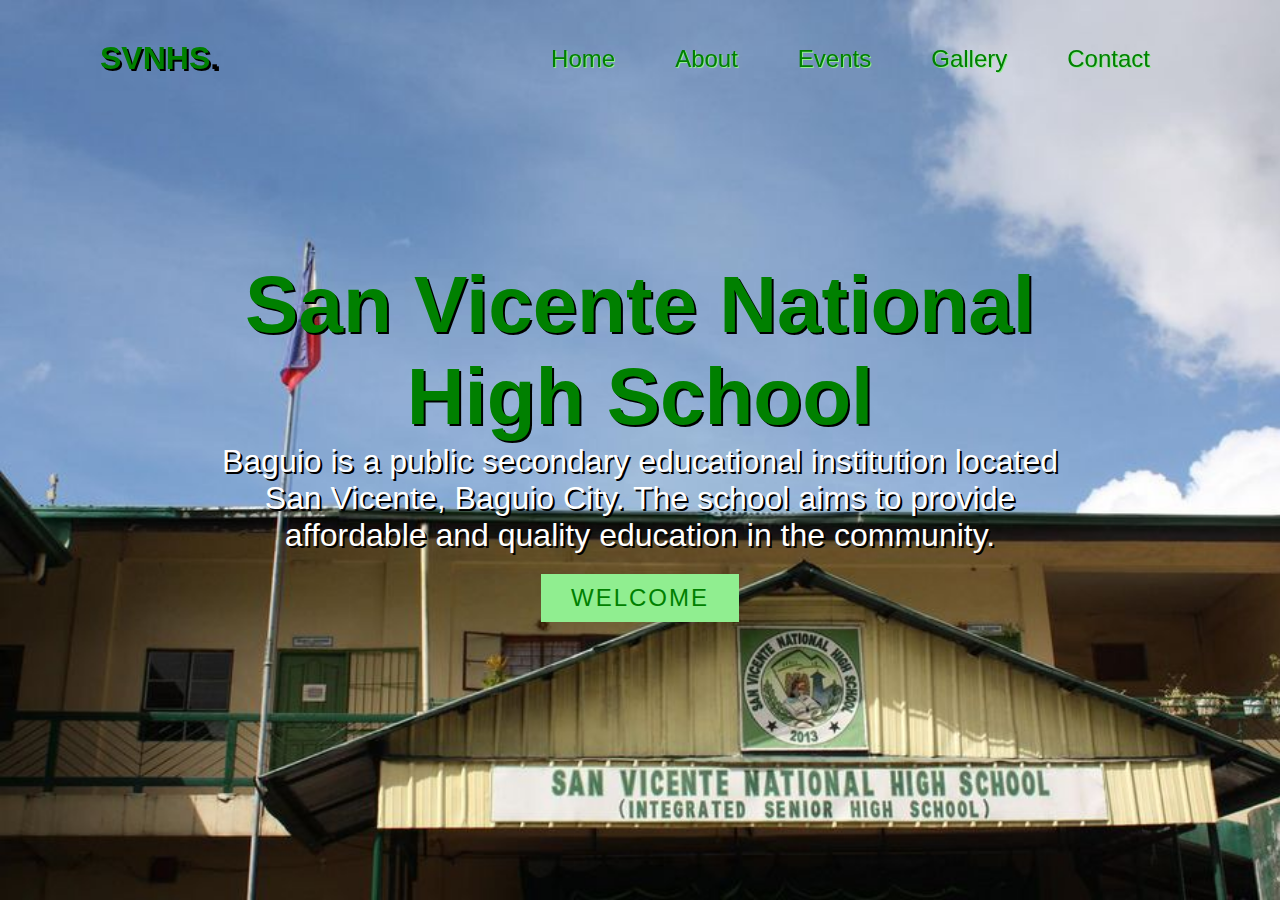
<file: index.html>
<!DOCTYPE html>
<html>
<head>
	<meta charset="UTF-8">
	<meta name="viewport" content="width=device-width, initial-scale=1.0">
	<title> High School Alma Mater </title>
	<link rel="stylesheet" href="style.css">
</head>
<body>
	<header>
		<a href="#" class="logo">SVNHS<span>.</span></a>
		<div class="menuToggle" onclick="toggleMenu();"></div>
		<ul class="navigation">
			<li><a href="home.html" onclick="toggleMenu();"></>Home</a><li>
			<li><a href="about.html" onclick="toggleMenu();"></>About</a><li>
			<li><a href="events.html" onclick="toggleMenu();"></>Events</a><li>
			<li><a href="gallery.html" onclick="toggleMenu();"></>Gallery</a><li>
			<li><a href="contacts.html" onclick="toggleMenu();"></>Contact</a><li>
		</ul>
	</header>
	<section class="banner" id="banner">
		<div class="content">
			<h2>San Vicente National High School</h2>
			<p>Baguio is a public secondary educational institution located San Vicente, Baguio City. The school aims to provide affordable and quality education in the community.</p>
			<a href="#" class="btn">Welcome</a>
		</div>
	</section>
		<script type="text/javascript">
		window.addEventListener('scroll', function(){
			const header= document.querySelector('header');
			header.classList.toggle("sticky", window.scrollY > 0);
		});
		
		function toggleMenu(){
			const menuToggle = document.querySelector('.menuToggle');
			const navigation = document.querySelector('.navigation');
			menuToggle.classList.toggle('active');
			navigation.classList.toggle('active');
		}
		
	</script>

</body>
</html>
</file>
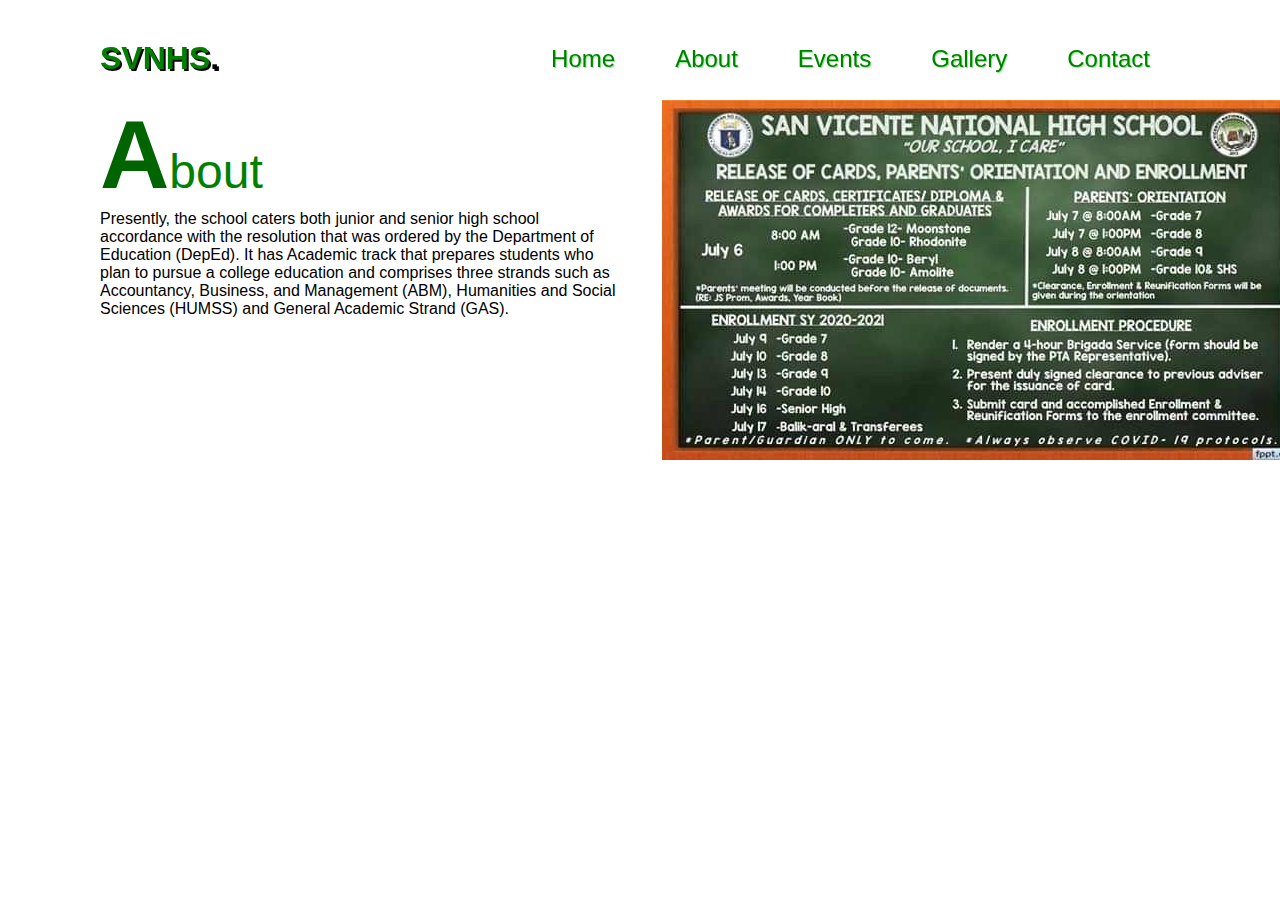
<file: about.html>
<!DOCTYPE html>
<html>
<head>
	<meta charset="UTF-8">
	<meta name="viewport" content="width=device-width, initial-scale=1.0">
	<title> High School Alma Mater </title>
	<link rel="stylesheet" href="style.css">
</head>
<body>
	<header>
		<a href="#" class="logo">SVNHS<span>.</span></a>
		<div class="menuToggle" onclick="toggleMenu();"></div>
		<ul class="navigation">
			<li><a href="home.html" onclick="toggleMenu();"></>Home</a><li>
			<li><a href="about.html" onclick="toggleMenu();"></>About</a><li>
			<li><a href="events.html" onclick="toggleMenu();"></>Events</a><li>
			<li><a href="gallery.html" onclick="toggleMenu();"></>Gallery</a><li>
			<li><a href="contacts.html" onclick="toggleMenu();"></>Contact</a><li>
		</ul>
	</header>
	<section class="about" id="about">
		<div class="row">
			<div class="col50">
				<h2 class="titleText"><span>A</span>bout</h2>
				<p>Presently, the school caters both junior and senior high school accordance with the resolution that was ordered by the Department of Education (DepEd). It has Academic track that prepares students who plan to pursue a college education and comprises three strands such as Accountancy, Business, and Management (ABM), Humanities and Social Sciences (HUMSS) and General Academic Strand (GAS). </p>
			</div>
			<div class="col50">
				<div class"imgBx">
					<img src="images/enrollment.jpg">
				</div>
			</div>
		</div>
	</section>
		<script type="text/javascript">
		window.addEventListener('scroll', function(){
			const header= document.querySelector('header');
			header.classList.toggle("sticky", window.scrollY > 0);
		});
		
		function toggleMenu(){
			const menuToggle = document.querySelector('.menuToggle');
			const navigation = document.querySelector('.navigation');
			menuToggle.classList.toggle('active');
			navigation.classList.toggle('active');
		}
		
	</script>
</body>
</html>
</file>
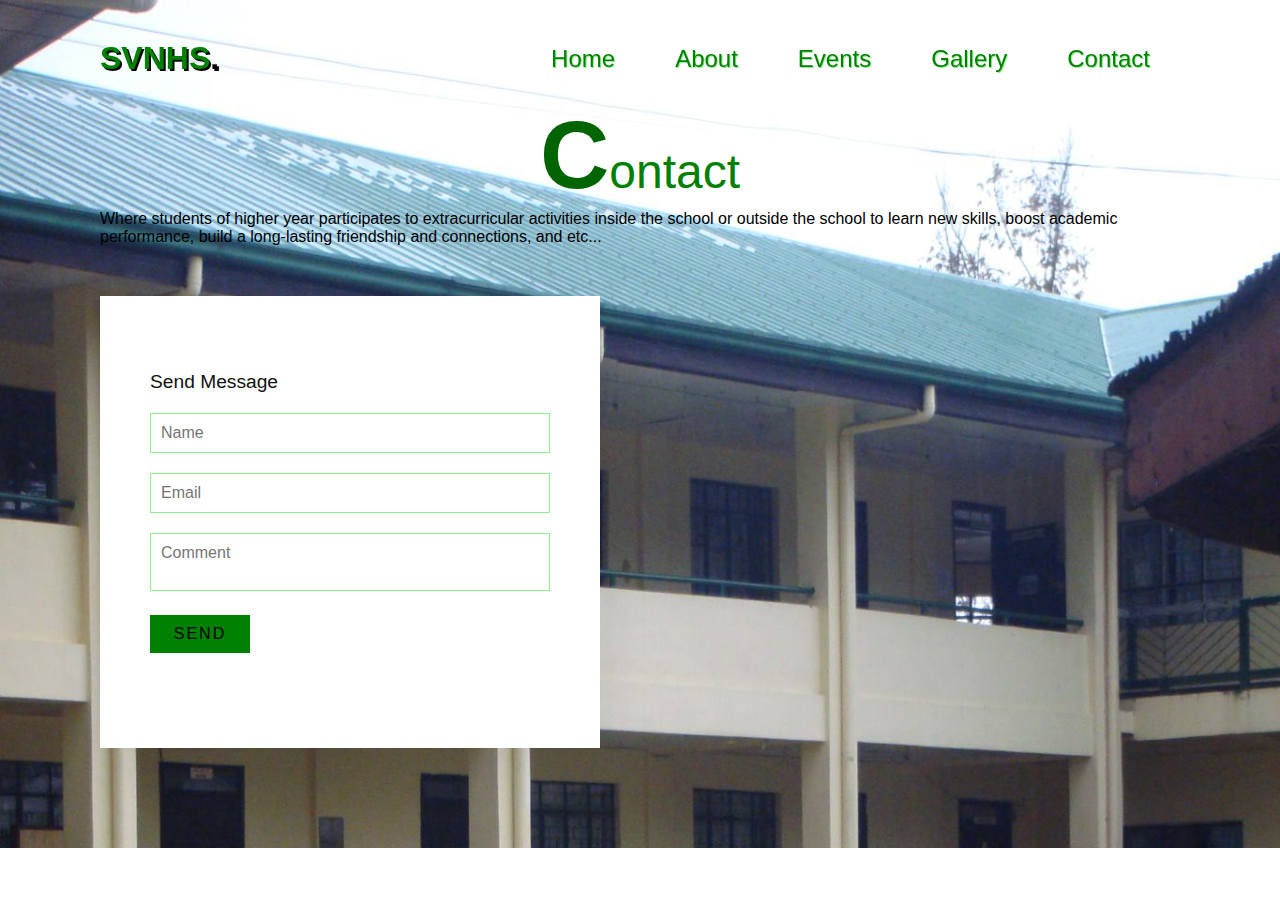
<file: contacts.html>
<!DOCTYPE html>
<html>
<head>
	<meta charset="UTF-8">
	<meta name="viewport" content="width=device-width, initial-scale=1.0">
	<title> High School Alma Mater </title>
	<link rel="stylesheet" href="style.css">
</head>
<body>
	<header>
		<a href="#" class="logo">SVNHS<span>.</span></a>
		<div class="menuToggle" onclick="toggleMenu();"></div>
		<ul class="navigation">
			<li><a href="home.html" onclick="toggleMenu();"></>Home</a><li>
			<li><a href="about.html" onclick="toggleMenu();"></>About</a><li>
			<li><a href="events.html" onclick="toggleMenu();"></>Events</a><li>
			<li><a href="gallery.html" onclick="toggleMenu();"></>Gallery</a><li>
			<li><a href="contacts.html" onclick="toggleMenu();"></>Contact</a><li>
		</ul>
	</header>
		<section class="contact" id="contact">
		<div class="title">
			<h2 class="titleText"><span>C</span>ontact</h2>
				<p>Where students of higher year participates to extracurricular activities inside the school or outside the school to learn new skills, boost academic performance, build a long-lasting friendship and connections, and etc...</p>
		</div>
		<div class="contactForm">
			<h3>Send Message</h3>
			<div class="inputBox">
				<input type="text" placeholder="Name">
			</div>
			<div class="inputBox">
				<input type="text" placeholder="Email">
			</div>
			<div class="inputBox">
				<textarea placeholder="Comment"></textarea>
			</div>
			<div class="inputBox">
				<input type="submit" value="Send">
			</div>
		</div>
	</section>
		<script type="text/javascript">
		window.addEventListener('scroll', function(){
			const header= document.querySelector('header');
			header.classList.toggle("sticky", window.scrollY > 0);
		});
		
		function toggleMenu(){
			const menuToggle = document.querySelector('.menuToggle');
			const navigation = document.querySelector('.navigation');
			menuToggle.classList.toggle('active');
			navigation.classList.toggle('active');
		}
		
	</script>
</body>
</html>
</file>
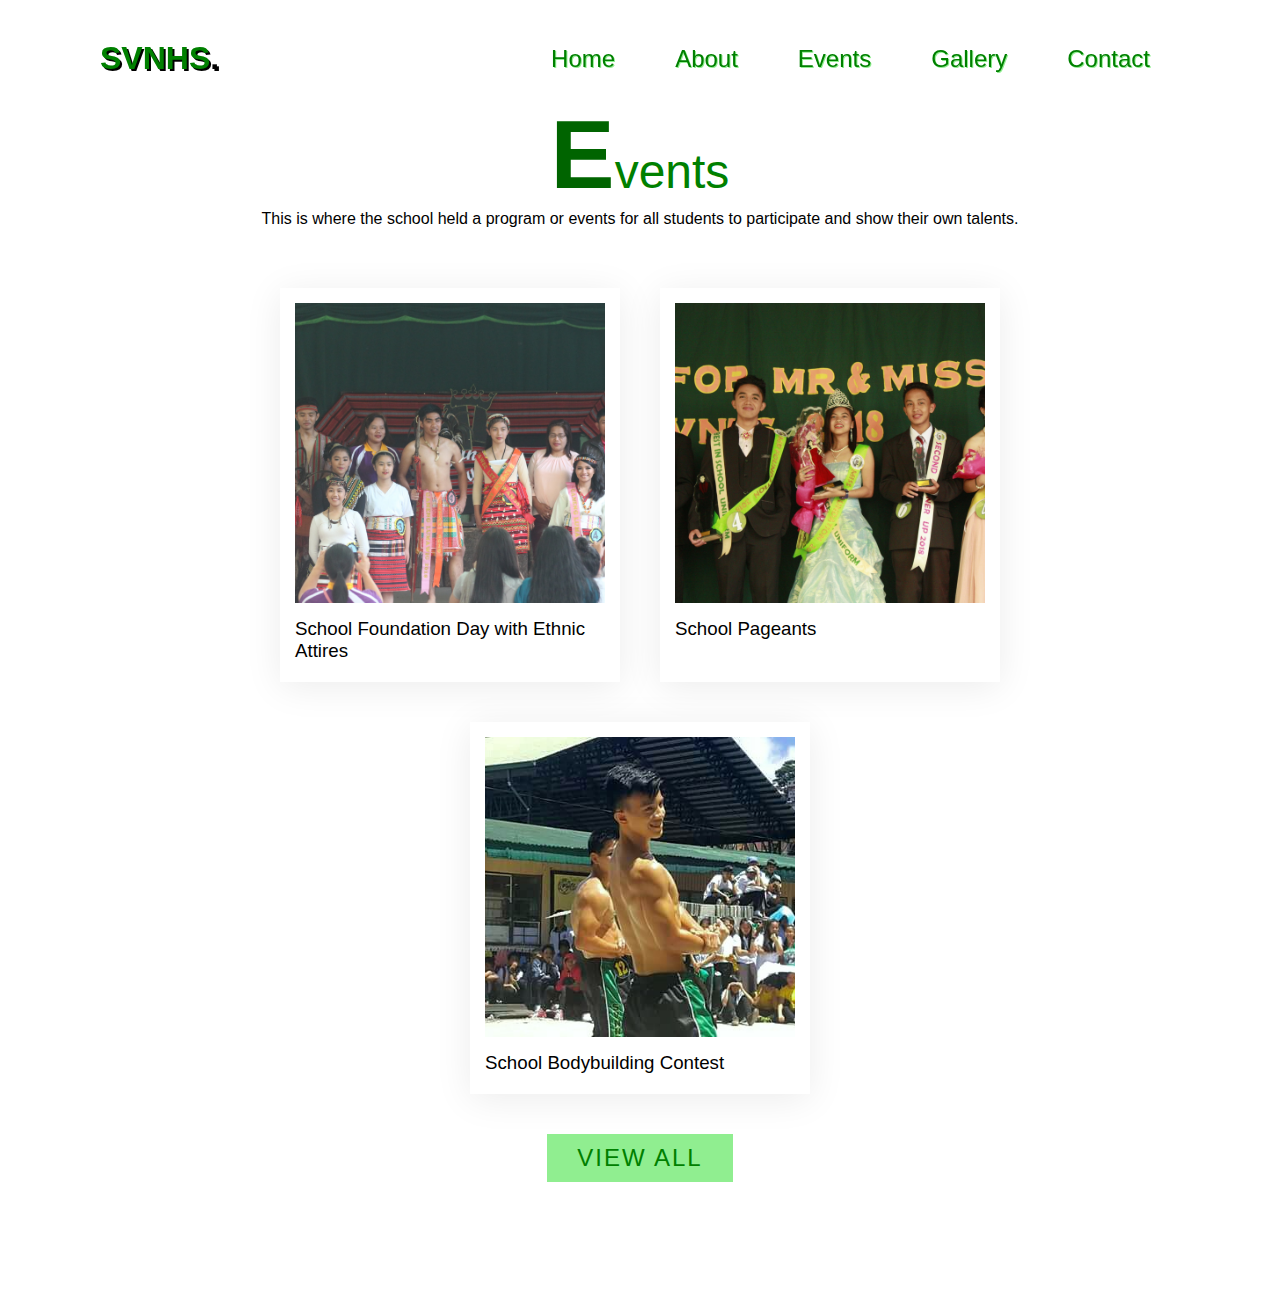
<file: events.html>
<!DOCTYPE html>
<html>
<head>
	<meta charset="UTF-8">
	<meta name="viewport" content="width=device-width, initial-scale=1.0">
	<title> High School Alma Mater </title>
	<link rel="stylesheet" href="style.css">
</head>
<body>
	<header>
		<a href="#" class="logo">SVNHS<span>.</span></a>
		<div class="menuToggle" onclick="toggleMenu();"></div>
		<ul class="navigation">
			<li><a href="home.html" onclick="toggleMenu();"></>Home</a><li>
			<li><a href="about.html" onclick="toggleMenu();"></>About</a><li>
			<li><a href="events.html" onclick="toggleMenu();"></>Events</a><li>
			<li><a href="gallery.html" onclick="toggleMenu();"></>Gallery</a><li>
			<li><a href="contacts.html" onclick="toggleMenu();"></>Contact</a><li>
		</ul>
	</header>
	<section class="events" id="events">
		<div class="title">
			<h2 class="titleText"><span>E</span>vents</h2>
			<p>This is where the school held a program or events for all students to participate and show their own talents.</p>
		</div>
		<div class="content">
			<div class="box">
				<div class="imgBx">
					<img src="images/pageant.jpg">	
				</div>
				<div class="text">
					<h3>School Pageants</h3>
				</div>
			</div>
			<div class="box">
				<div class="imgBx">
					<img src="images/traditional.jpg">	
				</div>
				<div class="text">
					<h3>School Foundation Day with Ethnic Attires</h3>
				</div>
			</div>
			<div class="box">
				<div class="imgBx">
					<img src="images/bodybuilding.jpg">	
				</div>
				<div class="text">
					<h3>School Bodybuilding Contest</h3>
				</div>
			</div>
		</div>
		<div class="title">
			<a href="#" class="btn">View all</a>
		</div>
	</section>
		<script type="text/javascript">
		window.addEventListener('scroll', function(){
			const header= document.querySelector('header');
			header.classList.toggle("sticky", window.scrollY > 0);
		});
		
		function toggleMenu(){
			const menuToggle = document.querySelector('.menuToggle');
			const navigation = document.querySelector('.navigation');
			menuToggle.classList.toggle('active');
			navigation.classList.toggle('active');
		}
		
	</script>
</body>
</html>
</file>
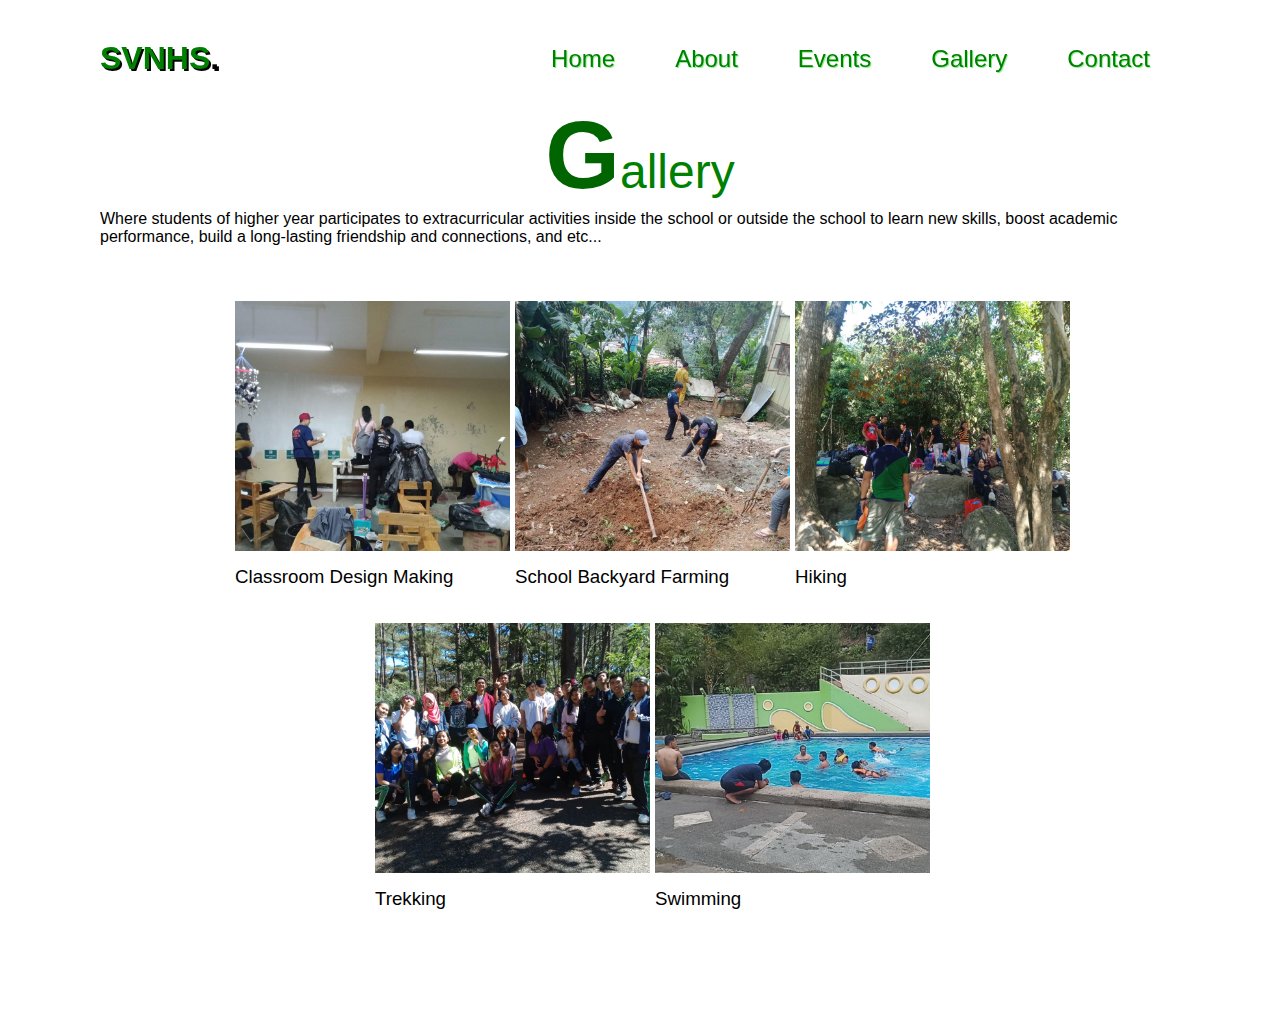
<file: gallery.html>
<!DOCTYPE html>
<html>
<head>
	<meta charset="UTF-8">
	<meta name="viewport" content="width=device-width, initial-scale=1.0">
	<title> High School Alma Mater </title>
	<link rel="stylesheet" href="style.css">
</head>
<body>
	<header>
		<a href="#" class="logo">SVNHS<span>.</span></a>
		<div class="menuToggle" onclick="toggleMenu();"></div>
		<ul class="navigation">
			<li><a href="home.html" onclick="toggleMenu();"></>Home</a><li>
			<li><a href="about.html" onclick="toggleMenu();"></>About</a><li>
			<li><a href="events.html" onclick="toggleMenu();"></>Events</a><li>
			<li><a href="gallery.html" onclick="toggleMenu();"></>Gallery</a><li>
			<li><a href="contacts.html" onclick="toggleMenu();"></>Contact</a><li>
		</ul>
	</header>
	<section class="gallery" id="gallery">
		<div class="title">
			<h2 class="titleText"><span>G</span>allery</h2>
				<p>Where students of higher year participates to extracurricular activities inside the school or outside the school to learn new skills, boost academic performance, build a long-lasting friendship and connections, and etc...</p>
		</div>
		<div class="content">
			<div class="box">
				<div class="imgBx">
					<img src="images/classroomdesign.jpg">	
				</div>
				<div class="text">
					<h3>Classroom Design Making</h3>
				</div>
			</div>
			<div class="box">
				<div class="imgBx">
					<img src="images/farming.jpg">	
				</div>
				<div class="text">
					<h3>School Backyard Farming</h3>
				</div>
			</div>
			<div class="box">
				<div class="imgBx">
					<img src="images/hiking.jpg">	
				</div>
				<div class="text">
					<h3>Hiking</h3>
				</div>
			</div>
			<div class="box">
				<div class="imgBx">
					<img src="images/trekking.jpg">	
				</div>
				<div class="text">
					<h3>Trekking</h3>
				</div>
			</div>
			<div class="box">
				<div class="imgBx">
					<img src="images/swimming.jpg">	
				</div>
				<div class="text">
					<h3>Swimming</h3>
				</div>
			</div>
		</div>
	</section>
		<script type="text/javascript">
		window.addEventListener('scroll', function(){
			const header= document.querySelector('header');
			header.classList.toggle("sticky", window.scrollY > 0);
		});
		
		function toggleMenu(){
			const menuToggle = document.querySelector('.menuToggle');
			const navigation = document.querySelector('.navigation');
			menuToggle.classList.toggle('active');
			navigation.classList.toggle('active');
		}
		
	</script>
</body>
</html>
</file>
<file: style.css>
*{
	margin: 0;
	padding: 0;
	box-sizing: border-box;
	font-family: 'Poppins', sans-serif;
	scroll-behavior: smooth;
}
p{
	font-weight: 300;
	color: black;
}
.logo{
	text-shadow: 2px 2px black;
}
.banner{
	position: relative;
	width: 100%;
	min-height: 100vh;
	display: flex;
	justify-content: center;
	align-items: center;
	background: url(images/school.jfif);
	background-size: cover;
}
.banner .content{
	max-width: 900px;
	text-align: center;
}
.banner .content h2{
	font-size: 5em;
	color: green;
	text-shadow: 2px 2px black;	
}
.banner .content p{
	font-size: 2em;
	color: white;
	text-shadow: 2px 2px black;
}
.btn{
	font-size: 1.5em;
	color: green;
	background: lightgreen;
	display: inline-block;
	padding: 10px 30px;
	margin: 20px;
	text-transform: uppercase;
	text-decoration:none;
	letter-spacing: 2px;
	transition: 0.5s;
}
.btn:hover{
	letter-spacing: 6px;
}
header{
	position: fixed;
	top: 0;
	left: 0;
	width: 100%;
	padding: 40px 100px;
	z-index: 10000;
	display: flex;
	justify-content: space-between;
	align-items: center;
	transition: 0.5s;
}
header .sticky{
	background: white;
	padding: 10px 100px;
	box-shadow: 0 5px 20 px rgba(0,0,0,0.05);
}
header .logo{
	color: green;
	font-weight: 700;
	font-size: 2em;
	text-decoration: none;
}
header .sticky .logo{
	color: lightgreen;
}
header .logo span{
	color: black;
}
header .navigation{
	font-size: 1.5em;
	position: relative;
	display: flex;
	text-shadow: 1px 1px lightgreen;
}
header .navigation li{
	list-style: none;
	margin-left: 30px;
}
header .navigation li a{
	text-decoration: none;
	color: green;
	font-weight: 300;
}
header .sticky .navigation li a{
	code: white;
}
header .navigation li a:hover{
	color: green;
}
section{
	padding: 100px;
}
.row{
	position:relative;
	width: 100%;
	display: flex;
	justify-content: space-between;
}
.row .col50{
	position: relative;
	width: 48%;
}
.titleText{
	color: green;
	font-size: 3em;
	font-weight: 200;
}
.titleText span{
	color: darkgreen;
	font-weight: 700;
	font-size: 2em;
}
.row .col50 .imgBx{
	position: relative;
	width: 100%;
	min-height: 300px;
	height: 100%;
}
.row .col50 .imgBx img{
	position: absolute;
	top: 0;
	left: 0;
	width: 100%;
	height: 100%;
	object-fit: cover;
}
.title{
	width: 100%;
	display: flex;
	justify-content: center;
	align-items: center;
	flex-direction: column;
}
.events .content{
	display: flex;
	justify-content: center;
	flex-direction: row-reverse;
	flex-wrap: wrap;
	margin-top: 40px;
}
.events .content .box{
	width: 340px;
	margin: 20px;
	border: 15px solid #fff;
	box-shadow: 0 5px 35px rgba(0,0,0,0.08);
}
.events .content .box .imgBx{
	position: relative;
	width: 100%;
	height: 300px;
}
.events .content .box .imgBx img{
	position: absolute;
	top: 0;
	left: 0;
	width: 100%;
	height: 100%;
	object-fit: cover;
}
.events .content .box .text{
	padding: 15px 0 5px;
}
.events .content .box .text h3{
	font-weight: 400;
	color: black;
}
.gallery .content{
	display: flex;
	justify-content: center;
	flex-wrap: wrap;
	flex-direction: row;
	margin-top: 40px;
}
.gallery .content .box{
	width: 250px;
	margin: 15px;
}
.gallery .content .box .imgBx{
	position: relative;
	width: 110%;
	height: 250px;
}
.gallery .content .box .imgBx img{
	position: absolute;
	top: 0;
	left: 0;
	width: 100%;
	height: 100%;
	object-fit: cover;
}
.gallery .content .box .text{
	padding: 15px 0 5px;
}
.gallery .content .box .text h3{
	font-weight: 400;
	color: black;
}
.contact{
	background: url(images/schoolground.jpg);
	background-size: cover;
}
.contactForm{
	padding: 75px 50px;
	background: white;
	box-shadow: 0 15px 50px rgba(0,0,0,0.1);
	max-width: 500px;
	margin-top: 50px;
}
.contactForm h3{
	color: #111;
	font-size: 1.2em;
	margin-bottom: 20px;
	font-weight: 500;
}
.contactForm .inputBox{
	position: relative;
	width: 100%;
	margin-bottom: 20px;
}
.contactForm .inputBox input,
.contactForm .inputBox textarea{
	width: 100%;
	border: 1px solid lightgreen;
	padding: 10px;
	color: green;
	outline: none;
	font-size: 16px;
	font-weight: 300;
	resize: none;
}
.contactForm .inputBox input[type="submit"]
{
	font-size: 1em;
	color: black;
	background: green;
	display: inline-block;
	text-transform: uppercase;
	text-decoration: none;
	letter-spacing: 2px;
	transition: 0.5s;
	max-width: 100px;
	font-weight: 500;
	border: none;
	cursor: pointer;
}
@media(max-width: 991px){
	header,
	header .sticky{
		padding: 10px 20px;
	}
	header .navigation{
		display: none;
	}
	header .navigation.active{
		width: 100%;
		height: calc(100% - 68px);
		position: fixed;
		top: 68px;
		left: 0;
		display: flex;
		justify-content: center;
		align-items: center;
		flex-direction: column;
		background: lightgreen;
	}
	header .navigation li{
		margin-left: 0;
	}
	header .navigation li a{
		text-decoration: none;
		color: black;
		font-size: 1.6em;
		font-weight: 300;
	}
	.menuToggle{
		position: relative;
		width:34px;
		height: 30px;
		background: url(images/menu.png);
		background-size: 30px;
		background-repeat: no-repeate;
		background-position: center;
		cursor: pointer;
	}
	.menuToggle.active{
		background: url(images/exit.png);
		background-size: 30px;
		background-repeat: no-repeate;
		background-position: center;
		cursor: pointer;	
	}
	header. sticky .menuToggle{
		filter: invert(1);
	}
	section{
		padding: 20px;
	}
	.banner .content h2{
		font-size: 3em;
		color: darkgreen;
	}
	.row{
		flex-direction: column;
	}
	.row .col50{
		position: relative;
		width: 100%;
	}
	.row .col50 .imgBx{
		height: 300px;
		margin-top: 20px;
	}
	.events .content{
		margin-top: 20px;
	}
	.events .content .box{
		margin: 10px;
	}
	.events .content .box .imgBx{
		height: 260px;
	}
	.title{
		text-align: center;
	}
	.titleText{
		font-size: 1.8em;
		line-height: 1.5em;
		margin-bottom: 15px;
		font-weight: 300;
		text-shadow: 2px 2px black;
	}
	.contactForm{
		padding: 35px 40px;
		margin-top: 20px;
		margin-bottom: 30px;
	}
}
@media(max-width: 480px){
	.banner .content h2 {
		font-size: 2.2em;
		color: lightgreen;
	}
}
</file>
